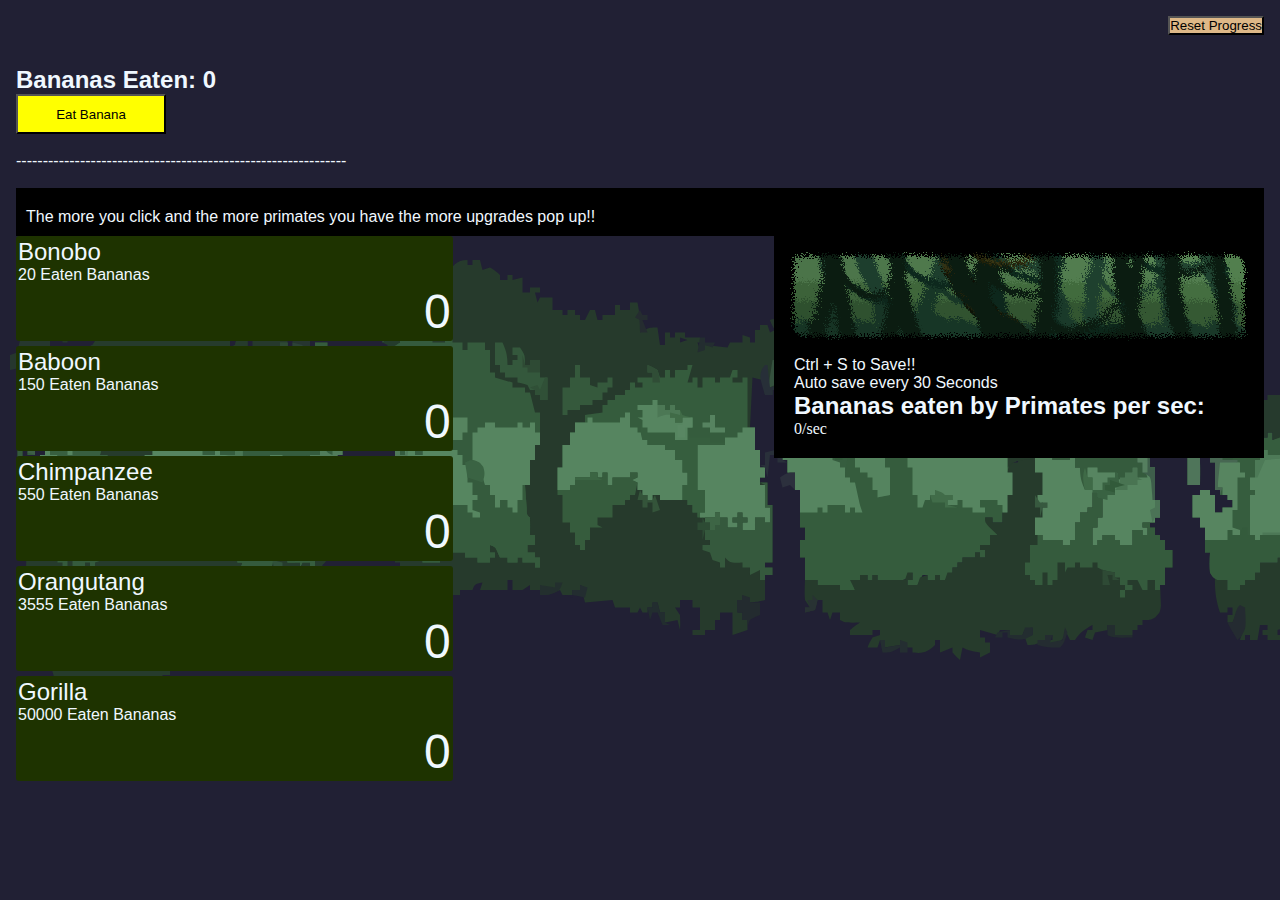
<file: index.html>
﻿<html>
<head>
    <title>
        Eat Banana v0.07
    </title>

    <meta charset="utf-8">
    <link rel="stylesheet" type="text/css" href="border animation.css">

    <style>
        * p {
            color: aliceblue;
            font-family: "Montserrat", sans-serif;
        }

        * h2 {
            color: aliceblue;
            font-family: "Montserrat", sans-serif;
        }

        * button {
            border-color: black;
            background-color: burlywood;
            font-family: "Montserrat", sans-serif;
        }

        .shopContainer {
            border-color: black;
            background-color: burlywood;
            width: 20%;
            font-family: "Montserrat", sans-serif;
        }

        .shopButton {
            background-color: #1e3300;
            border-radius: 3px;
            border-color: black;
            margin: 0px 0px 5px 0px;
            color: aliceblue;
            width: 35%;
            font-family: "Montserrat", sans-serif;
        }

            .shopButton #nameAndCost p {
                margin: 0px 0px 0px 0px;
            }

                .shopButton #nameAndCost p:first-of-type {
                    font-size: 24px;
                }

            .shopButton #nameAndCost span:last-of-type {
                float: right;
                font-size: 48px;
            }

        #upgradeContainer img {
            height: 64px;
            width: 64px;
        }
    </style>

</head>

<body>

    <svg style="display: none;">
        <defs>
            <filter id="noise">
                <feTurbulence baseFrequency="0.7,0.8"
                              seed="0"
                              type="fractalNoise"
                              result="static">
                    <animate attributeName="seed"
                             values="0;100"
                             dur="800ms"
                             repeatCount="indefinate"/>
                </feTurbulence>
                <feDisplacementMap in="SourceGraphic" in2="static" scale="20">
                    
                </feDisplacementMap>
            </filter>
        </defs>
    </svg>







    <button onclick="resetGame();" style="margin-bottom: 100px; float: right; cursor: pointer;" >Reset Progress</button>
    <h2 style="margin-top: 50px;">Bananas Eaten: <span id="score">0</span></h2>

    <button id="clicker" style="background-color: yellow; cursor: pointer; width: 150px; height: 40px;" >Eat Banana</button><br>

    <br>
    <p>--------------------------------------------------------------</p>
    <br>
    <p style="background-color: black; padding-bottom: 10px; padding-top: 20px; padding-left: 10px; text-align: left;">The more you click and the more primates you have the more upgrades pop up!!</p>

    <div style="float: right; background-color: black; padding: 20px;">


        <div id="card">
            <img 
              src="images/bg2.svg" 
              alt="Neon sign in woods" 
            />
          </div>


        <p>Ctrl + S to Save!!</p>
        <p>Auto save every 30 Seconds</p>
        <h2>Bananas eaten by Primates per sec:</h2>
        <span id="scorePerSecond" ; style="color: aliceblue">0</span><span style="color: aliceblue">/sec</span>
    </div>

    <div>
        <div id="shopContainer">
        </div>
        <div id="upgradeContainer">
        </div>
    </div>

    <script>

        var game = {
            score: 0,
            totalScore: 0,
            totalClicks: 0,
            clickValue: 1,
            version: 0.000,

            addToScore: function (amount) {
                this.score += amount;
                this.totalScore += amount;
                display.updateScore();
            },

            getScorePerSecond: function () {
                var scorePerSecond = 0;
                for (i = 0; i < monkey.name.length; i++) {
                    scorePerSecond += monkey.income[i] * monkey.count[i];
                }
                return scorePerSecond;
            }
        };

        var monkey = {
            name: [
                "Bonobo",
                "Baboon",
                "Chimpanzee",
                "Orangutang",
                "Gorilla"
            ],

            count: [0, 0, 0, 0, 0],
            income: [
                1,
                10,
                50,
                100,
                500
            ],
            cost: [
                20,
                150,
                550,
                3555,
                50000
            ],

            purchase: function (index) {
                if (game.score >= this.cost[index]) {
                    game.score -= this.cost[index];
                    this.count[index]++;
                    this.cost[index] = Math.ceil(this.cost[index] * 1.15)
                    display.updateScore();
                    display.updateShop();
                    display.updateUpgrades();
                }

            }
        };

        var upgrade = {
            name: [
                "Better Instinct - Bonobo",
                "Better Instinct - Baboon",
                "Better Instinct - Chimpanzee",
                "Better Instinct - Orangutang",
                "Better Instinct - Gorilla",
                "Warrior - Gorilla",
                "Mecha - Gorilla",
                "Ashen - Gorilla",
                "Yeti Modification - Bonobo",
                "Easier-to-swallow bananas",
                "Banana Devouring Anomaly"
            ],
            description: [
                "Bonobos eat bananas twice as fast",
                "Baboons eat bananas twice as fast",
                "Chimpanzees eat bananas twice as fast",
                "Orangutangs eat bananas twice as fast",
                "Gorillas eat bananas twice as fast",
                "Gorilla Evolution - 1st Stage = Gorilla x 3",
                "Gorilla Evolution - 2st Stage = Gorilla x 9",
                "Gorilla Evolution - 3st Stage = Gorilla x 18",
                "Bonobo Yeti Modification - 1st Stage = Bonobo x 2000",
                "More Bananas eaten on click",
                "The one true Banana Devourer - Click + 996 Eaten"
            ],
            image: [
                "Upgrade1.jpg",
                "Upgrade2.jpg",
                "Upgrade3.jpg",
                "Upgrade4.jpg",
                "Upgrade5.jpg",
                "Upgrade6.jpg",
                "Upgrade7.jpg",
                "Upgrade8.jpg",
                "UpgradeX.jpg",
                "Upgrade99.jpg",
                "Upgrade100.jpg"
            ],
            type: [
                "monkey",
                "monkey",
                "monkey",
                "monkey",
                "monkey",
                "monkey",
                "monkey",
                "monkey",
                "monkey",
                "click",
                "click"
            ],
            cost: [
                250,
                600,
                2500,
                10000,
                133330,
                200001,
                500002,
                2500003,
                5000004,
                750,
                100000000
                
            ],
            monkeyIndex: [
                0,
                1,
                2,
                3,
                4,
                4,
                4,
                4,
                0,
                -1,
                -1
            ],
            req: [
                1,
                1,
                1,
                1,
                1,
                5,
                10,
                15,
                66,
                1,
                9999
            ],
            bonus: [
                2,
                2,
                2,
                2,
                2,
                3,
                3,
                2,
                1000,
                3,
                333333
                
            ],
            purchased: [false, false, false, false, false, false, false, false, false, false, false],

            purchase: function (index) {
                if (!this.purchased[index] && game.score >= this.cost[index]) {
                    if (this.type[index] == "monkey" && monkey.count[this.monkeyIndex[index]] >= this.req[index]) {
                        game.score -= this.cost[index];
                        monkey.income[this.monkeyIndex[index]] *= this.bonus[index];
                        this.purchased[index] = true;

                        display.updateUpgrades();
                        display.updateScore();
                    } else if (this.type[index] == "click" && game.totalClicks >= this.req[index]) {
                        game.score -= this.cost[index];
                        game.clickValue *= this.bonus[index];
                        this.purchased[index] = true;

                        display.updateUpgrades();
                        display.updateScore();
                    }
                }
            }
        };


        var display = {
            updateScore: function () {
                document.getElementById("score").innerHTML = game.score;
                document.getElementById("scorePerSecond").innerHTML = game.getScorePerSecond();
                document.title = game.score + " Eaten - Eat Banana";
            },

            updateShop: function () {
                document.getElementById("shopContainer").innerHTML = "";
                for (i = 0; i < monkey.name.length; i++) {
                    document.getElementById("shopContainer").innerHTML += '<table class="shopButton unselectable" style="cursor: pointer;" onclick="monkey.purchase(' + i + ')"><tr><td id="nameAndCost"><p>' + monkey.name[i] + '</p><p›<span>' + monkey.cost[i] + '</span> Eaten Bananas</p><span>' + monkey.count[i] + '</span></td></tr></table>';
                }
            },

            updateUpgrades: function () {
                document.getElementById("upgradeContainer").innerHTML = "";
                for (i = 0; i < upgrade.name.length; i++) {
                    if (!upgrade.purchased[i]) {
                        if (upgrade.type[i] == "monkey" && monkey.count[upgrade.monkeyIndex[i]] >= upgrade.req[i]) {
                            document.getElementById("upgradeContainer").innerHTML += '<img src="images/'+upgrade.image[i]+'" style="margin:10px; cursor: pointer;" title="' + upgrade.name[i] + ' &#10; ' + upgrade.description[i] + ' &#10; ' + upgrade.cost[i] + ' Bananas Eaten" onclick="upgrade.purchase(' + i + ')">';
                        } else if (upgrade.type[i] == "click" && game.totalClicks >= upgrade.req[i]) {
                            document.getElementById("upgradeContainer").innerHTML += '<img src="images/'+upgrade.image[i]+'" style="margin:10px; cursor: pointer;" class="box" title="' + upgrade.name[i] + ' &#10; ' + upgrade.description[i] + ' &#10; ' + upgrade.cost[i] + ' Bananas Eaten" onclick="upgrade.purchase(' + i + ')">';
                        }
                    }
                }
            }
        };

        function saveGame() {
            var gameSave = {
                score: game.score,
                totalScore: game.totalScore,
                totalClicks: game.totalClicks,
                clickValue: game.clickValue,
                version: game.version,
                monkeyCount: monkey.count,
                monkeyIncome: monkey.income,
                monkeyCost: monkey.cost,
                upgradePurchased: upgrade.purchased
            };
            localStorage.setItem("gameSave", JSON.stringify(gameSave));
        };

        function loadGame() {
            var savedGame = JSON.parse(localStorage.getItem("gameSave"));
            if (localStorage.getItem("gameSave") !== null) {
                if (typeof savedGame.score !== "undefined") game.totalScore = savedGame.totalScore;
                if (typeof savedGame.totalScore !== "undefined") game.score = savedGame.score;
                if (typeof savedGame.totalClicks !== "undefined") game.totalClicks = savedGame.totalClicks;
                if (typeof savedGame.clickValue !== "undefined") game.clickValue = savedGame.clickValue;
                if (typeof savedGame.monkeyCount !== "undefined") {
                    for (i = 0; i < savedGame.monkeyCount.length; i++) {
                        monkey.count[i] = savedGame.monkeyCount[i];
                    }
                };
                if (typeof savedGame.monkeyIncome !== "undefined") {
                    for (i = 0; i < savedGame.monkeyIncome.length; i++) {
                        monkey.income[i] = savedGame.monkeyIncome[i];
                    }
                };
                if (typeof savedGame.monkeyCost !== "undefined") {
                    for (i = 0; i < savedGame.monkeyCost.length; i++) {
                        monkey.cost[i] = savedGame.monkeyCost[i];
                    }
                };
                if (typeof savedGame.upgradePurchased !== "undefined") {
                    for (i = 0; i < savedGame.upgradePurchased.length; i++) {
                        upgradePurchased[i] = savedGame.upgradePurchased[i];
                    }
                }
            }
        }

        function resetGame() {
            if (confirm("Are you sure you want to reset ALL DATA?")) {
                var gameSave = {};
                localStorage.setItem("gameSave", JSON.stringify(gameSave))
                location.reload();
            }
        };

        document.getElementById("clicker").addEventListener("click", function () {
            game.totalClicks++;
            game.addToScore(game.clickValue);
        }, false);

        window.onload = function () {
            //loadGame();
            display.updateScore();
            display.updateUpgrades();
            display.updateShop();
        };

        setInterval(function () {
            game.score += game.getScorePerSecond();
            game.totalScore += game.getScorePerSecond();
            display.updateScore();
        }, 1000);

        setInterval(function () {
            display.updateScore();
            display.updateUpgrades();
        }, 5000);

        setInterval(function () {
            saveGame();
        }, 30000);

        document.addEventListener("keydown", function (event) {
            if (event.ctrlKey && event.which == 83) {
                event.preventDefault();
                saveGame();
            }
        }, false);

    </script>
</body>
</html>
</file>
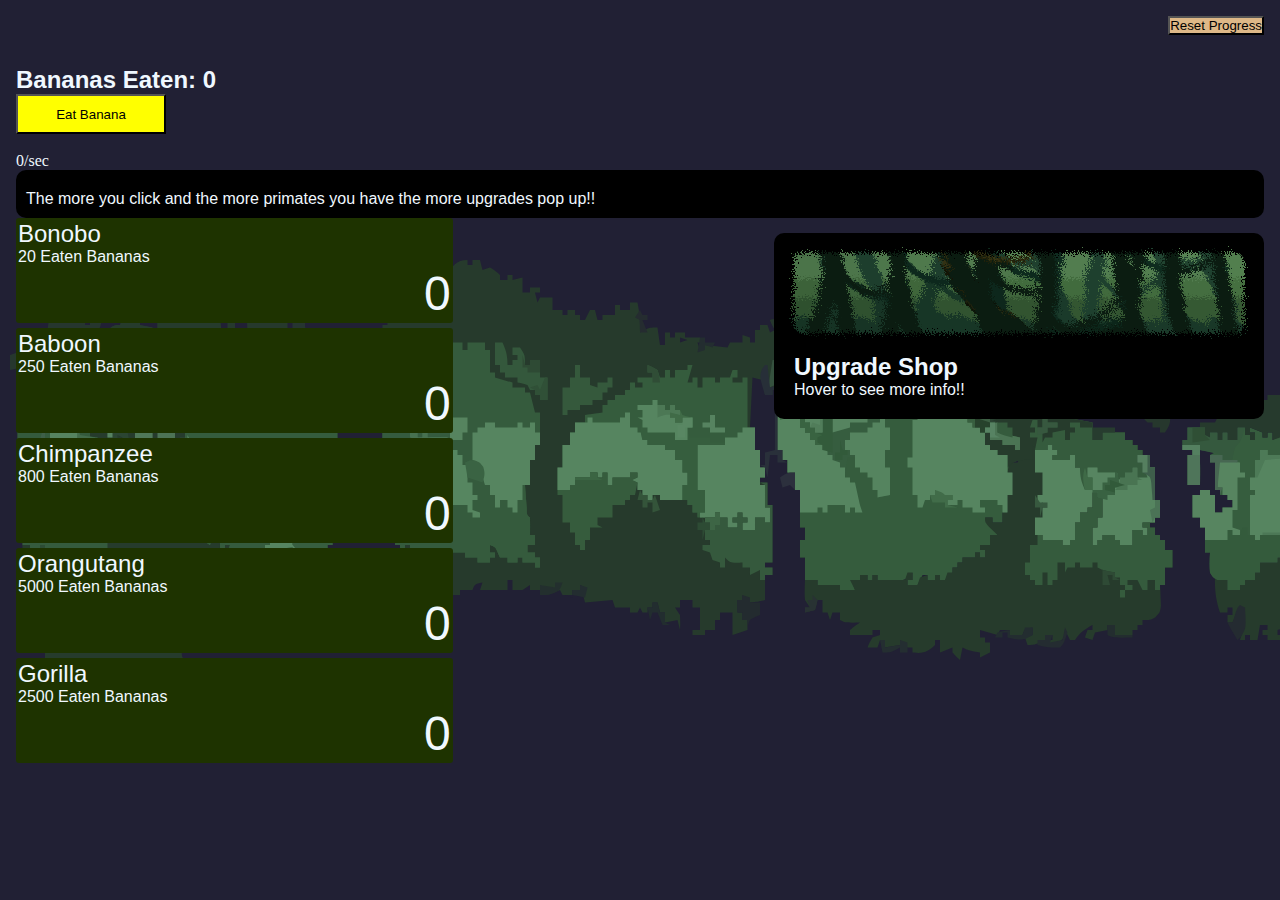
<file: Game try 2/index.html>
﻿<!DOCTYPE html> 
<html>
<head>
    <title>
        Eat Banana v0.07
    </title>

    <meta charset="utf-8">
    <link rel="stylesheet" type="text/css" href="css.css">

    <style>
        * p {
            color: aliceblue;
            font-family: "Montserrat", sans-serif;
        }

        * h2 {
            color: aliceblue;
            font-family: "Montserrat", sans-serif;
        }

        * button {
            border-color: black;
            background-color: burlywood;
            font-family: "Montserrat", sans-serif;
        }

        .shopContainer {
            border-color: black;
            background-color: burlywood;
            width: 20%;
            font-family: "Montserrat", sans-serif;
        }

        .shopButton {
            background-color: #1e3300;
            border-radius: 3px;
            border-color: black;
            margin: 0px 0px 5px 0px;
            color: aliceblue;
            width: 35%;
            font-family: "Montserrat", sans-serif;
        }

            .shopButton #nameAndCost p {
                margin: 0px 0px 0px 0px;
            }

                .shopButton #nameAndCost p:first-of-type {
                    font-size: 24px;
                }

            .shopButton #nameAndCost span:last-of-type {
                float: right;
                font-size: 48px;
            }

        #upgradeContainer img {
            height: 64px;
            width: 100px;
        }
    </style>

</head>

<body>

    <svg style="display: none;">
        <defs>
            <filter id="noise">
                <feTurbulence baseFrequency="0.7,0.9"
                              seed="0"
                              type="fractalNoise"
                              result="static">
                    <animate attributeName="seed"
                             values="0;100"
                             dur="800ms"
                             repeatCount="indefinate"/>
                </feTurbulence>
                <feDisplacementMap in="SourceGraphic" in2="static" scale="20">
                    
                </feDisplacementMap>
            </filter>
        </defs>
    </svg>







    <button onclick="resetGame();" style="margin-bottom: 100px; float: right; cursor: pointer;" >Reset Progress</button>
    <h2 style="margin-top: 50px;">Bananas Eaten: <span id="score">0</span></h2>

    <button id="clicker" style="background-color: yellow; cursor: pointer; width: 150px; height: 40px;" class="unselectable"; >Eat Banana</button><br>

    <br>
    <span id="scorePerSecond"; style="color: aliceblue">0</span><span style="color: aliceblue">/sec</span>
    <br>
    <p style="background-color: black; padding-bottom: 10px; padding-top: 20px; padding-left: 10px; text-align: left; border-radius: 10px;" class="unselectable">The more you click and the more primates you have the more upgrades pop up!!</p>

    <div style="float: right; background-color: black; padding: 20px; border-radius: 10px; margin-top: 15px;">


        <div id="card">
            <img 
              src="images/bg2.svg" 
              alt="Neon sign in woods" 
            />
          </div>


        <h2 class="unselectable">Upgrade Shop</h2>
        <p class="unselectable">Hover to see more info!!</p>

        


        <div id="upgradeContainer">
        </div>
    </div>

    <div>
        <div id="shopContainer" class="unselectable">
        </div>

    </div>

    <script>

        var game = {
            score: 0,
            totalScore: 0,
            totalClicks: 0,
            clickValue: 1,
            version: 0.000,

            addToScore: function (amount) {
                this.score += amount;
                this.totalScore += amount;
                display.updateScore();
            },

            getScorePerSecond: function () {
                var scorePerSecond = 0;
                for (i = 0; i < monkey.name.length; i++) {
                    scorePerSecond += monkey.income[i] * monkey.count[i];
                }
                return scorePerSecond;
            }
        };

        var monkey = {
            name: [
                "Bonobo",
                "Baboon",
                "Chimpanzee",
                "Orangutang",
                "Gorilla"
            ],

            count: [0, 0, 0, 0, 0],
            income: [
                1,
                5,
                15,
                50,
                10
            ],
            cost: [
                20,
                250,
                800,
                5000,
                2500
            ],

            purchase: function (index) {
                if (game.score >= this.cost[index]) {
                    game.score -= this.cost[index];
                    this.count[index]++;
                    this.cost[index] = Math.ceil(this.cost[index] * 1.05)
                    display.updateScore();
                    display.updateShop();
                    display.updateUpgrades();
                }

            }
        };

        var upgrade = {
            name: [
                "Better Instinct - Bonobo",
                "Better Instinct - Baboon",
                "Better Instinct - Chimpanzee",
                "Better Instinct - Orangutang",
                "Nagging - Orangutang",
                "Better Instinct - Gorilla",
                "Warrior - Gorilla",
                "Mecha - Gorilla",
                "Ashen - Gorilla",
                "Godsent - Gorilla",
                "Enhancers - Gorilla",
                "Fractal - Gorilla",
                "Yeti Modification - Bonobo",
                "Easier-to-swallow bananas",
                "Banana Devouring Anomaly"
            ],
            description: [
                "Bonobos eat bananas twice as fast",
                "Baboons eat bananas twice as fast",
                "Chimpanzees eat bananas twice as fast",
                "Orangutangs eat bananas twice as fast",
                "Orangutang cool phase 1",
                "Gorillas eat bananas twice as fast",
                "Gorilla Evolution - 1st Stage = Gorilla x 3",
                "Gorilla Evolution - 2st Stage = Gorilla x 9",
                "Gorilla Evolution - 3st Stage = Gorilla x 18",
                "Gorilla Evolution - 4st Stage = Gorilla x 100",
                "Gorilla Evolution - Pre 5st Stage = Gorilla x 150",
                "Gorilla Evolution - 5st Stage = Gorilla x 750",
                "Bonobo Yeti Modification - 1st Stage = Bonobo x 2000",
                "More Bananas eaten on click",
                "The one true Banana Devourer - Click + 9996 Eaten"
            ],
            image: [
                "Upgrade1.jpg",
                "Upgrade2.jpg",
                "Upgrade3.jpg",
                "Upgrade4.jpg",
                "Upgrade666.jpg",
                "Upgrade5.jpg",
                "Upgrade6.jpg",
                "Upgrade7.jpg",
                "Upgrade8.jpg",
                "Upgrade9.jpg",
                "Upgrade10.jpg",
                "Upgrade11.jpg",
                "UpgradeX.jpg",
                "Upgrade99.jpg",
                "Upgrade100.jpg"
            ],
            type: [
                "monkey",
                "monkey",
                "monkey",
                "monkey",
                "monkey",
                "monkey",
                "monkey",
                "monkey",
                "monkey",
                "monkey",
                "monkey",
                "monkey",
                "monkey",
                "click",
                "click"
            ],
            cost: [
                250,
                750,
                2000,
                15000,
                35000,
                90000,
                200001,
                500002,
                2500003,
                15000005,
                60000006,
                500000007,
                5000004,
                1500,
                50000000
                
            ],
            monkeyIndex: [
                0,
                1,
                2,
                3,
                3,
                4,
                4,
                4,
                4,
                4,
                4,
                4,
                0,
                -1,
                -1
            ],
            req: [
                1,
                1,
                1,
                1,
                10,
                1,
                5,
                10,
                15,
                25,
                35,
                50,
                101,
                1,
                999
            ],
            bonus: [
                2,
                2,
                2,
                2,
                2,
                2,
                1.5,
                2,
                2.5,
                5,
                1.5,
                5.5,
                50000,
                5,
                33333
                
            ],
            purchased: [false, false, false, false, false, false, false, false, false, false, false, false, false, false],

            purchase: function (index) {
                if (!this.purchased[index] && game.score >= this.cost[index]) {
                    if (this.type[index] == "monkey" && monkey.count[this.monkeyIndex[index]] >= this.req[index]) {
                        game.score -= this.cost[index];
                        monkey.income[this.monkeyIndex[index]] *= this.bonus[index];
                        this.purchased[index] = true;

                        display.updateUpgrades();
                        display.updateScore();
                    } else if (this.type[index] == "click" && game.totalClicks >= this.req[index]) {
                        game.score -= this.cost[index];
                        game.clickValue *= this.bonus[index];
                        this.purchased[index] = true;

                        display.updateUpgrades();
                        display.updateScore();
                    }
                }
            }
        };


        var display = {
            updateScore: function () {
                document.getElementById("score").innerHTML = game.score;
                document.getElementById("scorePerSecond").innerHTML = game.getScorePerSecond();
                document.title = game.score + " Eaten - Eat Banana";
            },

            updateShop: function () {
                document.getElementById("shopContainer").innerHTML = "";
                for (i = 0; i < monkey.name.length; i++) {
                    document.getElementById("shopContainer").innerHTML += '<table class="shopButton unselectable" style="cursor: pointer;" onclick="monkey.purchase(' + i + ')"><tr><td id="nameAndCost"><p>' + monkey.name[i] + '</p><p›<span>' + monkey.cost[i] + '</span> Eaten Bananas</p><span>' + monkey.count[i] + '</span></td></tr></table>';
                }
            },

            updateUpgrades: function () {
                document.getElementById("upgradeContainer").innerHTML = "";
                for (i = 0; i < upgrade.name.length; i++) {
                    if (!upgrade.purchased[i]) {
                        if (upgrade.type[i] == "monkey" && monkey.count[upgrade.monkeyIndex[i]] >= upgrade.req[i]) {
                            document.getElementById("upgradeContainer").innerHTML += '<img src="images/'+upgrade.image[i]+'"style="margin:30px 0px 0px 5px; cursor: pointer;" class="box" title="' + upgrade.name[i] + ' &#10; ' + upgrade.description[i] + ' &#10; ' + upgrade.cost[i] + ' Bananas Eaten" onclick="upgrade.purchase(' + i + ')">';
                        } else if (upgrade.type[i] == "click" && game.totalClicks >= upgrade.req[i]) {
                            document.getElementById("upgradeContainer").innerHTML += '<img src="images/'+upgrade.image[i]+'"style="margin:30px 0px 0px 5px; cursor: pointer;" class="box" title="' + upgrade.name[i] + ' &#10; ' + upgrade.description[i] + ' &#10; ' + upgrade.cost[i] + ' Bananas Eaten" onclick="upgrade.purchase(' + i + ')">';
                        }
                    }
                }
            }
        };

        function saveGame() {
            var gameSave = {
                score: game.score,
                totalScore: game.totalScore,
                totalClicks: game.totalClicks,
                clickValue: game.clickValue,
                version: game.version,
                monkeyCount: monkey.count,
                monkeyIncome: monkey.income,
                monkeyCost: monkey.cost,
                upgradePurchased: upgrade.purchased
            };
            localStorage.setItem("gameSave", JSON.stringify(gameSave));
        };

        function loadGame() {
            var savedGame = JSON.parse(localStorage.getItem("gameSave"));
            if (localStorage.getItem("gameSave") !== null) {
                if (typeof savedGame.score !== "undefined") game.totalScore = savedGame.totalScore;
                if (typeof savedGame.totalScore !== "undefined") game.score = savedGame.score;
                if (typeof savedGame.totalClicks !== "undefined") game.totalClicks = savedGame.totalClicks;
                if (typeof savedGame.clickValue !== "undefined") game.clickValue = savedGame.clickValue;
                if (typeof savedGame.monkeyCount !== "undefined") {
                    for (i = 0; i < savedGame.monkeyCount.length; i++) {
                        monkey.count[i] = savedGame.monkeyCount[i];
                    }
                };
                if (typeof savedGame.monkeyIncome !== "undefined") {
                    for (i = 0; i < savedGame.monkeyIncome.length; i++) {
                        monkey.income[i] = savedGame.monkeyIncome[i];
                    }
                };
                if (typeof savedGame.monkeyCost !== "undefined") {
                    for (i = 0; i < savedGame.monkeyCost.length; i++) {
                        monkey.cost[i] = savedGame.monkeyCost[i];
                    }
                };
                if (typeof savedGame.upgradePurchased !== "undefined") {
                    for (i = 0; i < savedGame.upgradePurchased.length; i++) {
                        upgrade.purchase[i] = savedGame.upgradePurchased[i];
                    }
                }
            }
        }

        function resetGame() {
            if (confirm("Are you sure you want to reset ALL DATA?")) {
                var gameSave = {};
                localStorage.setItem("gameSave", JSON.stringify(gameSave))
                location.reload();
            }
        };

        document.getElementById("clicker").addEventListener("click", function () {
            game.totalClicks++;
            game.addToScore(game.clickValue);
        }, false);

        window.onload = function () {
            loadGame();
            display.updateScore();
            display.updateUpgrades();
            display.updateShop();
        };

        setInterval(function () {
            game.score += game.getScorePerSecond();
            game.totalScore += game.getScorePerSecond();
            display.updateScore();
        }, 1000);

        setInterval(function () {
            display.updateScore();
            display.updateUpgrades();
        }, 5000);

        setInterval(function () {
            saveGame();
        }, 30000);

        document.addEventListener("keydown", function (event) {
            if (event.ctrlKey && event.which == 83) {
                event.preventDefault();
                saveGame();
            }
        }, false);

    </script>
</body>
</html>
</file>
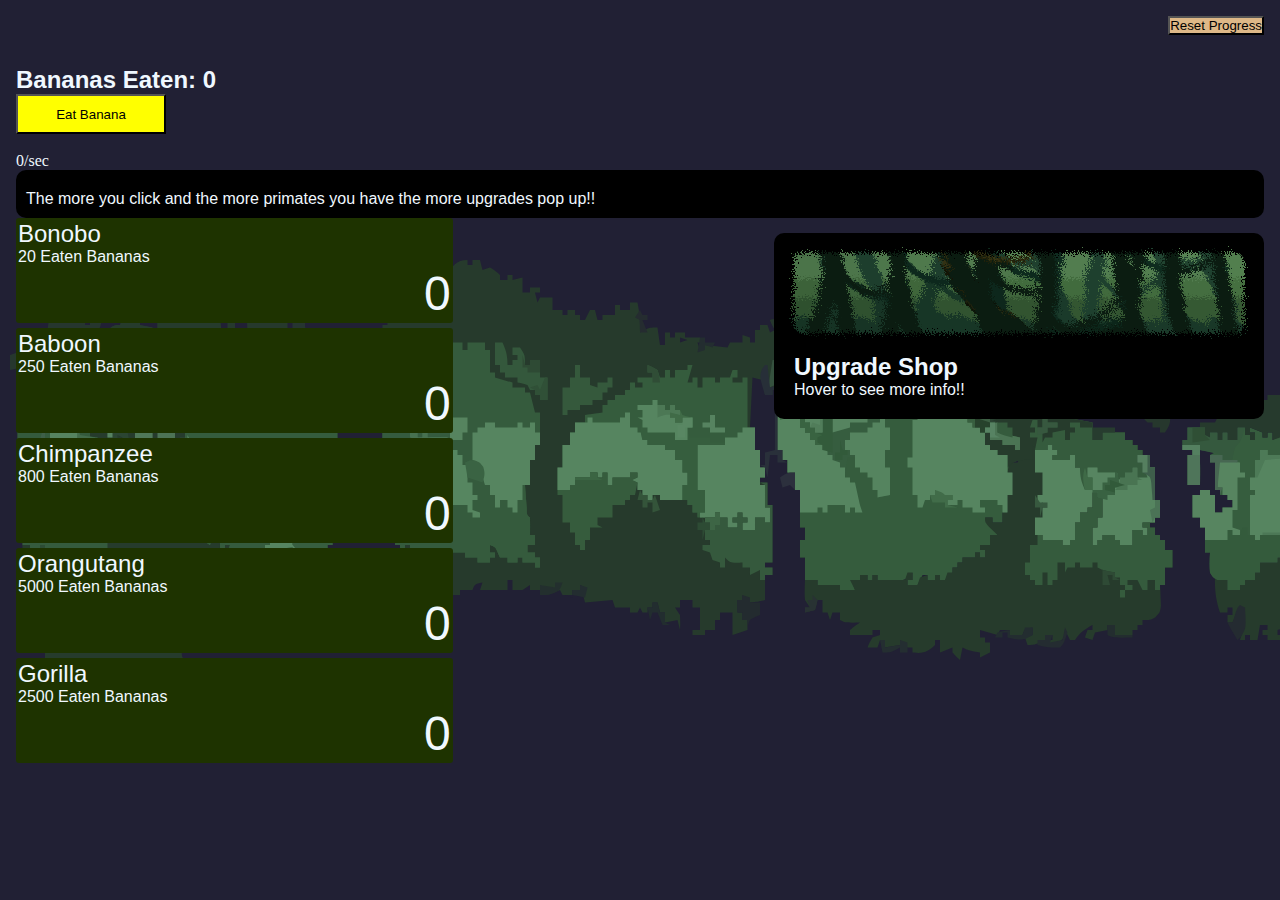
<file: GaME/index.html>
﻿<!DOCTYPE html> 
<html>
<head>
    <title>
        Eat Banana v0.07
    </title>

    <meta charset="utf-8">
    <link rel="stylesheet" type="text/css" href="css.css">

    <style>
        * p {
            color: aliceblue;
            font-family: "Montserrat", sans-serif;
        }

        * h2 {
            color: aliceblue;
            font-family: "Montserrat", sans-serif;
        }

        * button {
            border-color: black;
            background-color: burlywood;
            font-family: "Montserrat", sans-serif;
        }

        .shopContainer {
            border-color: black;
            background-color: burlywood;
            width: 20%;
            font-family: "Montserrat", sans-serif;
        }

        .shopButton {
            background-color: #1e3300;
            border-radius: 3px;
            border-color: black;
            margin: 0px 0px 5px 0px;
            color: aliceblue;
            width: 35%;
            font-family: "Montserrat", sans-serif;
        }

            .shopButton #nameAndCost p {
                margin: 0px 0px 0px 0px;
            }

                .shopButton #nameAndCost p:first-of-type {
                    font-size: 24px;
                }

            .shopButton #nameAndCost span:last-of-type {
                float: right;
                font-size: 48px;
            }

        #upgradeContainer img {
            height: 64px;
            width: 100px;
        }
    </style>

</head>

<body>

    <svg style="display: none;">
        <defs>
            <filter id="noise">
                <feTurbulence baseFrequency="0.7,0.9"
                              seed="0"
                              type="fractalNoise"
                              result="static">
                    <animate attributeName="seed"
                             values="0;100"
                             dur="800ms"
                             repeatCount="indefinate"/>
                </feTurbulence>
                <feDisplacementMap in="SourceGraphic" in2="static" scale="20">
                    
                </feDisplacementMap>
            </filter>
        </defs>
    </svg>







    <button onclick="resetGame();" style="margin-bottom: 100px; float: right; cursor: pointer;" >Reset Progress</button>
    <h2 style="margin-top: 50px;">Bananas Eaten: <span id="score">0</span></h2>

    <button id="clicker" style="background-color: yellow; cursor: pointer; width: 150px; height: 40px;" class="unselectable"; >Eat Banana</button><br>

    <br>
    <span id="scorePerSecond"; style="color: aliceblue">0</span><span style="color: aliceblue">/sec</span>
    <br>
    <p style="background-color: black; padding-bottom: 10px; padding-top: 20px; padding-left: 10px; text-align: left; border-radius: 10px;" class="unselectable">The more you click and the more primates you have the more upgrades pop up!!</p>

    <div style="float: right; background-color: black; padding: 20px; border-radius: 10px; margin-top: 15px;">


        <div id="card">
            <img 
              src="images/bg2.svg" 
              alt="Neon sign in woods" 
            />
          </div>


        <h2 class="unselectable">Upgrade Shop</h2>
        <p class="unselectable">Hover to see more info!!</p>

        


        <div id="upgradeContainer">
        </div>
    </div>

    <div>
        <div id="shopContainer" class="unselectable">
        </div>

    </div>

    <script>

        var game = {
            score: 0,
            totalScore: 0,
            totalClicks: 0,
            clickValue: 1,
            version: 0.000,

            addToScore: function (amount) {
                this.score += amount;
                this.totalScore += amount;
                display.updateScore();
            },

            getScorePerSecond: function () {
                var scorePerSecond = 0;
                for (i = 0; i < monkey.name.length; i++) {
                    scorePerSecond += monkey.income[i] * monkey.count[i];
                }
                return scorePerSecond;
            }
        };

        var monkey = {
            name: [
                "Bonobo",
                "Baboon",
                "Chimpanzee",
                "Orangutang",
                "Gorilla"
            ],

            count: [0, 0, 0, 0, 0],
            income: [
                1,
                5,
                15,
                50,
                35
            ],
            cost: [
                20,
                250,
                800,
                5000,
                2500
            ],

            purchase: function (index) {
                if (game.score >= this.cost[index]) {
                    game.score -= this.cost[index];
                    this.count[index]++;
                    this.cost[index] = Math.ceil(this.cost[index] * 1.05)
                    display.updateScore();
                    display.updateShop();
                    display.updateUpgrades();
                }

            }
        };

        var upgrade = {
            name: [
                "Better Instinct - Bonobo",
                "Better Instinct - Baboon",
                "Better Instinct - Chimpanzee",
                "Better Instinct - Orangutang",
                "Nagging - Orangutang",
                "Better Instinct - Gorilla",
                "Warrior - Gorilla",
                "Mecha - Gorilla",
                "Ashen - Gorilla",
                "Godsent - Gorilla",
                "Enhancers - Gorilla",
                "Fractal - Gorilla",
                "Yeti Modification - Bonobo",
                "Easier-to-swallow bananas",
                "Banana Devouring Anomaly"
            ],
            description: [
                "Bonobos eat bananas twice as fast",
                "Baboons eat bananas twice as fast",
                "Chimpanzees eat bananas twice as fast",
                "Orangutangs eat bananas twice as fast",
                "Orangutang cool phase 1",
                "Gorillas eat bananas twice as fast",
                "Gorilla Evolution - 1st Stage = Gorilla x 3",
                "Gorilla Evolution - 2st Stage = Gorilla x 9",
                "Gorilla Evolution - 3st Stage = Gorilla x 18",
                "Gorilla Evolution - 4st Stage = Gorilla x 100",
                "Gorilla Evolution - Pre 5st Stage = Gorilla x 150",
                "Gorilla Evolution - 5st Stage = Gorilla x 750",
                "Bonobo Yeti Modification - 1st Stage = Bonobo x 2000",
                "More Bananas eaten on click",
                "The one true Banana Devourer - Click + 9996 Eaten"
            ],
            image: [
                "Upgrade1.jpg",
                "Upgrade2.jpg",
                "Upgrade3.jpg",
                "Upgrade4.jpg",
                "Upgrade666.jpg",
                "Upgrade5.jpg",
                "Upgrade6.jpg",
                "Upgrade7.jpg",
                "Upgrade8.jpg",
                "Upgrade9.jpg",
                "Upgrade10.jpg",
                "Upgrade11.jpg",
                "UpgradeX.jpg",
                "Upgrade99.jpg",
                "Upgrade100.jpg"
            ],
            type: [
                "monkey",
                "monkey",
                "monkey",
                "monkey",
                "monkey",
                "monkey",
                "monkey",
                "monkey",
                "monkey",
                "monkey",
                "monkey",
                "monkey",
                "monkey",
                "click",
                "click"
            ],
            cost: [
                250,
                750,
                2000,
                15000,
                35000,
                90000,
                200001,
                500002,
                2500003,
                15000005,
                60000006,
                500000007,
                5000004,
                1500,
                50000000
                
            ],
            monkeyIndex: [
                0,
                1,
                2,
                3,
                3,
                4,
                4,
                4,
                4,
                4,
                4,
                4,
                0,
                -1,
                -1
            ],
            req: [
                1,
                1,
                1,
                1,
                10,
                1,
                5,
                10,
                15,
                25,
                35,
                50,
                101,
                1,
                999
            ],
            bonus: [
                2,
                2,
                2,
                2,
                2,
                2,
                2,
                2,
                2.5,
                5,
                2,
                5.5,
                500,
                5,
                33333 //15
                
            ],
            purchased: [false, false, false, false, false, false, false, false, false, false, false, false, false, false, false],

            purchase: function (index) {
                if (!this.purchased[index] && game.score >= this.cost[index]) {
                    if (this.type[index] == "monkey" && monkey.count[this.monkeyIndex[index]] >= this.req[index]) {
                        game.score -= this.cost[index];
                        monkey.income[this.monkeyIndex[index]] *= this.bonus[index];
                        this.purchased[index] = true;

                        display.updateUpgrades();
                        display.updateScore();
                    } else if (this.type[index] == "click" && game.totalClicks >= this.req[index]) {
                        game.score -= this.cost[index];
                        game.clickValue *= this.bonus[index];
                        this.purchased[index] = true;

                        display.updateUpgrades();
                        display.updateScore();
                    }
                }
            }
        };


        var display = {
            updateScore: function () {
                document.getElementById("score").innerHTML = game.score;
                document.getElementById("scorePerSecond").innerHTML = game.getScorePerSecond();
                document.title = game.score + " Eaten - Eat Banana";
            },

            updateShop: function () {
                document.getElementById("shopContainer").innerHTML = "";
                for (i = 0; i < monkey.name.length; i++) {
                    document.getElementById("shopContainer").innerHTML += '<table class="shopButton unselectable" style="cursor: pointer;" onclick="monkey.purchase(' + i + ')"><tr><td id="nameAndCost"><p>' + monkey.name[i] + '</p><p›<span>' + monkey.cost[i] + '</span> Eaten Bananas</p><span>' + monkey.count[i] + '</span></td></tr></table>';
                }
            },

            updateUpgrades: function () {
                document.getElementById("upgradeContainer").innerHTML = "";
                for (i = 0; i < upgrade.name.length; i++) {
                    if (!upgrade.purchased[i]) {
                        if (upgrade.type[i] == "monkey" && monkey.count[upgrade.monkeyIndex[i]] >= upgrade.req[i]) {
                            document.getElementById("upgradeContainer").innerHTML += '<img src="images/'+upgrade.image[i]+'"style="margin:30px 0px 0px 5px; cursor: pointer;" class="box" title="' + upgrade.name[i] + ' &#10; ' + upgrade.description[i] + ' &#10; ' + upgrade.cost[i] + ' Bananas Eaten" onclick="upgrade.purchase(' + i + ')">';
                        } else if (upgrade.type[i] == "click" && game.totalClicks >= upgrade.req[i]) {
                            document.getElementById("upgradeContainer").innerHTML += '<img src="images/'+upgrade.image[i]+'"style="margin:30px 0px 0px 5px; cursor: pointer;" class="box" title="' + upgrade.name[i] + ' &#10; ' + upgrade.description[i] + ' &#10; ' + upgrade.cost[i] + ' Bananas Eaten" onclick="upgrade.purchase(' + i + ')">';
                        }
                    }
                }
            }
        };

        function saveGame() {
            var gameSave = {
                score: game.score,
                totalScore: game.totalScore,
                totalClicks: game.totalClicks,
                clickValue: game.clickValue,
                version: game.version,
                monkeyCount: monkey.count,
                monkeyIncome: monkey.income,
                monkeyCost: monkey.cost,
                upgradePurchased: upgrade.purchased
            };
            localStorage.setItem("gameSave", JSON.stringify(gameSave));
        };

        function loadGame() {
            var savedGame = JSON.parse(localStorage.getItem("gameSave"));
            if (localStorage.getItem("gameSave") !== null) {
                if (typeof savedGame.score !== "undefined") game.totalScore = savedGame.totalScore;
                if (typeof savedGame.totalScore !== "undefined") game.score = savedGame.score;
                if (typeof savedGame.totalClicks !== "undefined") game.totalClicks = savedGame.totalClicks;
                if (typeof savedGame.clickValue !== "undefined") game.clickValue = savedGame.clickValue;
                if (typeof savedGame.monkeyCount !== "undefined") {
                    for (i = 0; i < savedGame.monkeyCount.length; i++) {
                        monkey.count[i] = savedGame.monkeyCount[i];
                    }
                };
                if (typeof savedGame.monkeyIncome !== "undefined") {
                    for (i = 0; i < savedGame.monkeyIncome.length; i++) {
                        monkey.income[i] = savedGame.monkeyIncome[i];
                    }
                };
                if (typeof savedGame.monkeyCost !== "undefined") {
                    for (i = 0; i < savedGame.monkeyCost.length; i++) {
                        monkey.cost[i] = savedGame.monkeyCost[i];
                    }
                };
                if (typeof savedGame.upgradePurchased !== "undefined") {
                    for (i = 0; i < savedGame.upgradePurchased.length; i++) {
                        upgrade.purchased[i] = savedGame.upgradePurchased[i];
                    }
                }
            }
        }

        function resetGame() {
            if (confirm("Are you sure you want to reset ALL DATA?")) {
                var gameSave = {};
                localStorage.setItem("gameSave", JSON.stringify(gameSave))
                location.reload();
            }
        };

        document.getElementById("clicker").addEventListener("click", function () {
            game.totalClicks++;
            game.addToScore(game.clickValue);
        }, false);

        window.onload = function () {
            display.updateScore();
            display.updateUpgrades();
            display.updateShop();
            loadGame();
        };

        setInterval(function () {
            game.score += game.getScorePerSecond();
            game.totalScore += game.getScorePerSecond();
            display.updateScore();
        }, 1000);

        setInterval(function () {
            display.updateScore();
            display.updateUpgrades();
        }, 5000);

        setInterval(function () {
            saveGame();
        }, 30000);

        document.addEventListener("keydown", function (event) {
            if (event.ctrlKey && event.which == 83) {
                event.preventDefault();
                saveGame();
            }
        }, false);

    </script>
</body>
</html>
</file>
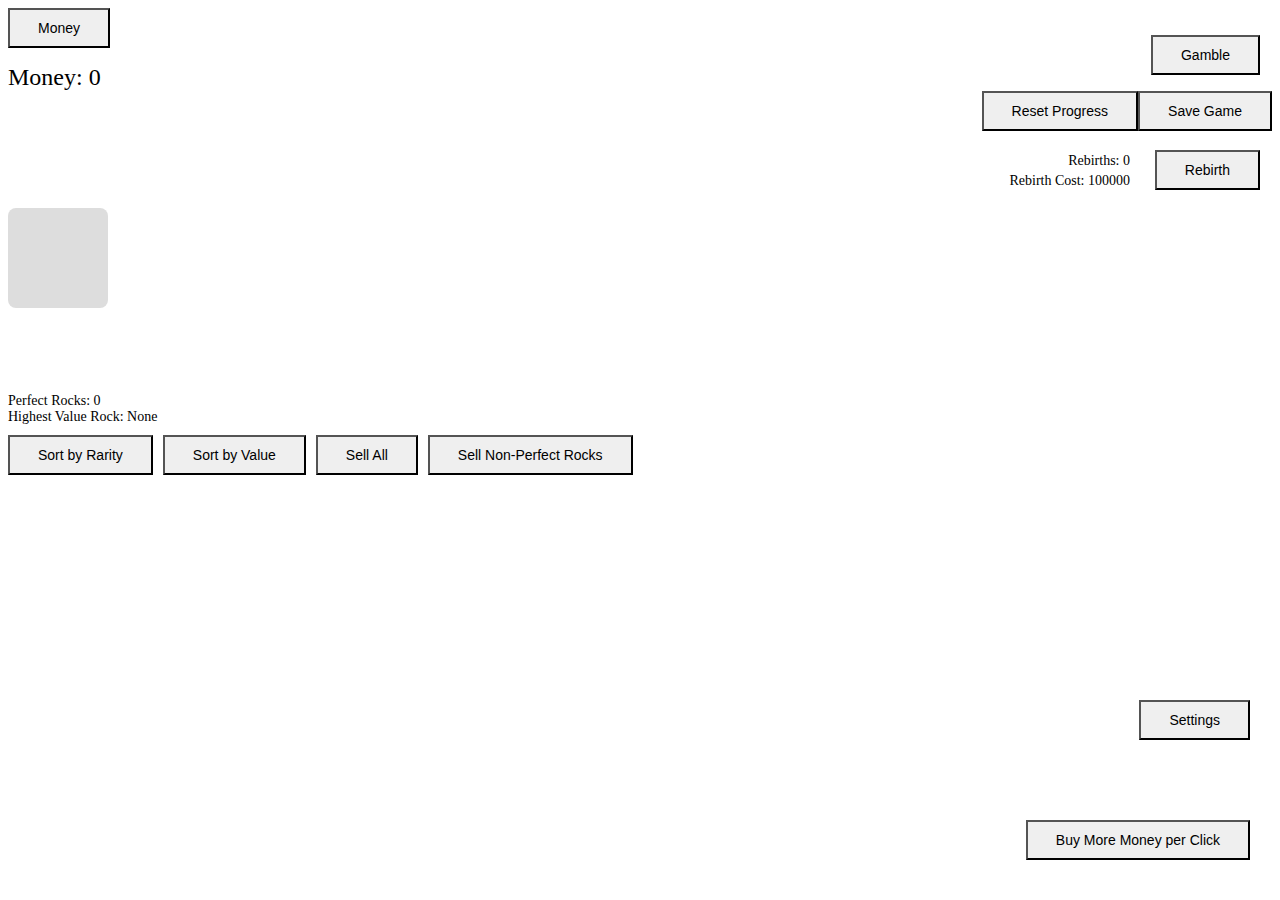
<file: Rock Game/RockGame.html>
<!DOCTYPE html>
<html lang="en">
<head>
    <meta charset="UTF-8">
    <meta name="viewport" content="width=device-width, initial-scale=1.0">
    <title>Rock Case Clicker</title>
    <link rel="stylesheet" href="rocks.css">
</head>
<body>
    <button id="clicker" onclick="game.addToScore(game.clickValue)">Money</button><br>
    <br>
    <div style="font-size: 24px;">Money: <span id="score" style="font-size: 24px;">0</span></div>

    <button onclick="openGambleUI()" style="float: right; position: absolute; right: 20px; top: 35px;">Gamble</button>

    <button id="settings-button" onclick="toggleSettingsMenu()" style="float: right; position: absolute; bottom: 160px; right: 30px;">Settings</button>

    <button onclick="saveGameButtonClick()" style="float: right;">Save Game</button>
    <button onclick="resetGameProgress()" style="float: right;">Reset Progress</button><br><br>
    <button onclick="rebirth()" style="float: right; position: absolute; right: 20px; top: 150px;">Rebirth</button>
    <div id="rebirths-info" style="float: right; margin-top: 30px; position: absolute; right: 150px;">
        Rebirths: <span id="rebirths-count">0</span>
    </div>
    <div id="rebirth-cost-info" style="float: right; margin-top: 50px; position: absolute; right: 150px;">
        Rebirth Cost: <span id="rebirths-cost">100000</span>
    </div>
    <div id="result"></div>

    <div id="buy-more-per-click" style="float: right; position: absolute; bottom: 40px; right: 30px; font-size: 20px;">
        <button onclick="buyMoreMoneyPerClickUpgrade(1)">Buy More Money per Click</button>
        <div id="used-rocks-info"></div>
    </div>

    <div id="rock-container">
        <div id="rock" class="rock"></div>
    </div>

    <div id="perfect-rocks-count">Perfect Rocks: 0</div>
    <div id="highest-value-rock">Highest Value Rock: None</div>

    <div id="inventory-buttons">
        <button onclick="sortInventory('rarity')">Sort by Rarity</button>
        <button onclick="sortInventory('value')">Sort by Value</button>
        <button onclick="openSellAllContextMenu(event);">Sell All</button>
        <button onclick="sellNonPerfectRocks();">Sell Non-Perfect Rocks</button>
    </div>
<!--
    <div id="gamble-ui" style="display: none; position: fixed; top: 50%; left: 50%; transform: translate(-50%, -50%); background: #fff; padding: 20px; border: 1px solid #ccc;">
        <h2>Gamble</h2>
        <label for="gamble-amount">Enter amount to gamble:</label>
        <input type="number" id="gamble-amount" min="10" step="10" required>
        <p>Choose: </p>
        <button onclick="selectSide('Heads')">Heads</button>
        <button onclick="selectSide('Tails')">Tails</button>
        <button onclick="startCoinFlip()">Start Flip</button>
        <p id="gamble-result"></p>
        <button onclick="closeGambleUI()">Close</button>
    </div>
-->
    <div id="gamble-ui" style="display: none; position: fixed; top: 50%; left: 50%; transform: translate(-50%, -50%); background: #fff; padding: 20px; border: 1px solid #ccc;">
        <h2>Coin Flip</h2>
        <div class="coin" id="coin"></div>
        <input type="number" id="gamble-amount" min="10" step="10" required>
        <label for="coinSide">Choose a side:</label>
        <button onclick="selectSide('Heads')">Heads</button>
        <button onclick="selectSide('Tails')">Tails</button>
        <button onclick="startCoinFlip()">Flip Coin</button>
        <p id="gamble-result"></p>
        <button onclick="closeGambleUI()">Close</button>
    </div>

    <div id="inventory"></div>

    <div id="settings-menu">
        <div>Background Color:</div>
        <label><input type="radio" name="bgColor" value="red" onclick="changeBackgroundColor('red')"> Red</label>
        <label><input type="radio" name="bgColor" value="green" onclick="changeBackgroundColor('green')"> Green</label>
        <label><input type="radio" name="bgColor" value="blue" onclick="changeBackgroundColor('blue')"> Blue</label>
        <label><input type="radio" name="bgColor" value="white" onclick="changeBackgroundColor('white')"> White</label>
        <label><input type="radio" name="bgColor" value="purple" onclick="changeBackgroundColor('purple')"> Purple</label>
        <label><input type="radio" name="bgColor" value="darkgray" onclick="changeBackgroundColor('darkgray')"> Dark Gray</label>
        <label><input type="radio" name="bgColor" value="gold" onclick="changeBackgroundColor('gold')"> Gold</label>

        <div>Custom Color:</div>
        <input type="color" id="customColor" onchange="changeBackgroundColor(this.value)"><br>

        <br>

        <div>Custom Text Color:</div>
        <input type="color" id="textOverrideColor"><br>
        
        <br>

        <div>Auto Sell:</div>
        <label><input type="checkbox" id="autoSellStone"> Auto Sell Stone</label>
        <label><input type="checkbox" id="autoSellCoal"> Auto Sell Coal</label>
        <label><input type="checkbox" id="autoSellBronze"> Auto Sell Bronze</label>
        <label><input type="checkbox" id="autoSellIron"> Auto Sell Iron</label>
        <label><input type="checkbox" id="autoSellSilver"> Auto Sell Silver</label>
        <label><input type="checkbox" id="autoSellGold"> Auto Sell Gold</label>
        <label><input type="checkbox" id="autoSellDiamond"> Auto Sell Diamond</label>
        <label><input type="checkbox" id="autoSellJade"> Auto Sell Jade</label>
        <label><input type="checkbox" id="autoSellDarkJade"> Auto Sell Dark Jade</label>
        <label><input type="checkbox" id="autoSellWhiteJade"> Auto Sell White Jade</label>
        <label><input type="checkbox" id="autoSellLavenderJade"> Auto Sell Lavender Jade</label>
        
        <!--<div>Other Settings:</div>-->

    </div>


<div id="inventory-rock-context-menu" class="context-menu" style="display: none; position: absolute; background: #ffffff; border: 1px solid #ccc; padding: 10px;">
    <div id="inventory-rock-context-menu-content"></div>
    <button id="sell-inventory-rock-button">Sell</button>
</div>

<div id="sell-all-context-menu" class="context-menu" style="display: none; position: absolute; background: #ffffff; border: 1px solid #ccc; padding: 10px;">

    <div>Sell All Rocks by Type:</div>
    <button onclick="sellAllRocksByType('Stone')">Stone</button>
    <button onclick="sellAllRocksByType('Coal')">Coal</button>
    <button onclick="sellAllRocksByType('Bronze')">Bronze</button>
    <button onclick="sellAllRocksByType('Iron')">Iron</button>
    <button onclick="sellAllRocksByType('Silver')">Silver</button>
    <button onclick="sellAllRocksByType('Gold')">Gold</button>
    <button onclick="sellAllRocksByType('Diamond')">Diamond</button>
    <button onclick="sellAllRocksByType('Jade')">Jade</button>
    <button onclick="sellAllRocksByType('Dark Jade')">Dark Jade</button>
    <button onclick="sellAllRocksByType('White Jade')">White Jade</button>
    <button onclick="sellAllRocksByType('Lavender Jade')">Lavender Jade</button>
</div>

<script src="https://cdnjs.cloudflare.com/ajax/libs/gsap/3.9.0/gsap.min.js"></script>
<script>

    let autoSellConfig = {
        Stone: false,
        Coal: false,
        Bronze: false,
        Iron: false,
        Silver: false,
        Gold: false,
        Diamond: false,
        Jade: false,
        DarkJade: false,
        WhiteJade: false,
        LavenderJade: false,
    };

    let buyMorePerClickUsed = {
        upgrade1: [],
        upgrade2: [],
        upgrade3: [],
    };
    const rocks = [
        { name: 'Stone', rarity: 'Common', probability: 0.5, baseValue: 1, baseProbability: 0.5 },
        { name: 'Coal', rarity: 'Uncommon', probability: 0.22, baseValue: 2, baseProbability: 0.22 },
        { name: 'Bronze', rarity: 'Unusual', probability: 0.11, baseValue: 5, baseProbability: 0.11 },
        { name: 'Iron', rarity: 'Remarkable', probability: 0.07, baseValue: 10, baseProbability: 0.07 },
        { name: 'Silver', rarity: 'Rare', probability: 0.055, baseValue: 20, baseProbability: 0.055 },
        { name: 'Gold', rarity: 'Outstanding', probability: 0.03, baseValue: 50, baseProbability: 0.03 },
        { name: 'Diamond', rarity: 'Exceptional', probability: 0.01, baseValue: 100, baseProbability: 0.01 },
        { name: 'Jade', rarity: 'Epic', probability: 0.0035, baseValue: 200, baseProbability: 0.0035 },
        { name: 'Dark Jade', rarity: 'Legendary', probability: 0.00225, baseValue: 500, baseProbability: 0.00225 },
        { name: 'White Jade', rarity: 'Divine', probability: 0.0007, baseValue: 1000, baseProbability: 0.0007 },
        { name: 'Lavender Jade', rarity: 'Sacred', probability: 0.00023, baseValue: 7000, baseProbability: 0.00023 },
        { name: 'Black Opal', rarity: 'Absolute', probability: 0.0000635, baseValue: 100000, baseProbability: 0.0000635 },
        { name: 'D347H S70N3', rarity: 'UNKN0RWN', probability: 0.0000065, baseValue: 10000000, baseProbability: 0.0000065 },
    ];

    let rebirths = 0;
    let rebirthCost = 100000;
    let inventory = [];
    let inventoryElement = document.getElementById('inventory');
    let scoreElement = document.getElementById('score');

    let openingCost = 25;

    function getRandomValue(rarity) {
        const rarityMultiplier = {
            'Common': 1,
            'Uncommon': 2,
            'Unusual': 3,
            'Remarkable': 3,
            'Rare': 4,
            'Outstanding': 5,
            'Exceptional': 6,
            'Epic': 6,
            'Legendary': 12,
            'Divine': 25,
            'Sacred': 50,
            'Absolute': 350,
            'UNKN0RWN': 9999,
        };

        const rarityValue = rarityMultiplier[rarity] || 1;
        baseValue = Math.ceil(Math.random() * 16);
        const value = baseValue * rarityValue;

        return value;
    }

    function sortInventory(property) {
        inventory.sort((a, b) => {
            const aIndex = rocks.findIndex((rock) => rock.name === a.name);
            const bIndex = rocks.findIndex((rock) => rock.name === b.name);

            if (property === 'rarity') {
                return bIndex - aIndex;
            } else if (property === 'value') {
                return b.value - a.value;
            }
        });

        updateInventory(inventoryElement);
    }

    function sellRock(rock) {
        if (rock.name === 'D347H S70N3') {
            alert("You cannot sell 'D347H S70N3'.");
            return;
        }

        game.addToScore(rock.value);
        removeFromInventory(rock);
        display.updateScore();
    }

    function removeFromInventory(rock) {
        const index = inventory.indexOf(rock);
        inventory.splice(index, 1);
        updateInventory(inventoryElement);
    }

    function updateInventory(inventoryElement) {
        inventoryElement.innerHTML = '';

        inventory.forEach((rock) => {
            const inventoryRockElement = createInventoryRockElement(rock);
            inventoryElement.appendChild(inventoryRockElement);
        });
        updatePerfectRocksCount();
        updateHighestValueRock();
    }

    function createInventoryRockElement(rock) {
        const inventoryRockElement = document.createElement('div');
        inventoryRockElement.className = 'inventory-rock';
        inventoryRockElement.title = `${rock.rarity} ${rock.name} - Value: ${rock.value}`;
        inventoryRockElement.setAttribute('data-rarity', rock.rarity);

        const imgElement = document.createElement('img');
        imgElement.src = getImageForRarity(rock.rarity);
        imgElement.alt = `${rock.rarity} ${rock.name}`;
        inventoryRockElement.appendChild(imgElement);

        inventoryRockElement.addEventListener('contextmenu', (event) => {
            event.preventDefault();
            openInventoryRockContextMenu(event, rock);
        });

        const contentElement = document.createElement('div');
        contentElement.textContent = rock.value;
        contentElement.style.color = rock.value === calculateMaxValue(rock.rarity) ? getRandomColor() : 'black';
        inventoryRockElement.appendChild(contentElement);
        inventoryRockElement.style.paddingBottom = '15px';

        return inventoryRockElement;
    }

    function getImageForRarity(rarity) {
        switch (rarity) {
            case 'Common':
                return 'file:///C:/Project%20ECO/Rock%20Game/Images/Common.png';
            case 'Uncommon':
                return 'file:///C:/Project%20ECO/Rock%20Game/Images/Uncommon.png';
            case 'Unusual':
                return 'file:///C:/Project%20ECO/Rock%20Game/Images/Unusual.png';
            case 'Remarkable':
                return 'file:///C:/Project%20ECO/Rock%20Game/Images/Remarkable.png';
            case 'Rare':
                return 'file:///C:/Project%20ECO/Rock%20Game/Images/Rare.png';
            case 'Outstanding':
                return 'file:///C:/Project%20ECO/Rock%20Game/Images/Outstanding.png';
            case 'Exceptional':
                return 'file:///C:/Project%20ECO/Rock%20Game/Images/Exceptional.png';
            case 'Epic':
                return 'file:///C:/Project%20ECO/Rock%20Game/Images/Epic.png';
            case 'Legendary':
                return 'file:///C:/Project%20ECO/Rock%20Game/Images/Legendary.png';
            case 'Divine':
                return 'file:///C:/Project%20ECO/Rock%20Game/Images/Divine.png';
            case 'Sacred':
                return 'file:///C:/Project%20ECO/Rock%20Game/Images/Sacred.png';
            case 'Absolute':
                return 'file:///C:/Project%20ECO/Rock%20Game/Images/Absolute.png';
            case 'UNKN0RWN':
                return 'file:///C:/Project%20ECO/Rock%20Game/Images/UNKN0RWN.gif';
            default:
                return 'file:///C:/Project%20ECO/Rock%20Game/Images/Common.png';
        }
    }

    function openInventoryRockContextMenu(event, rock) {
        const contextMenu = document.getElementById('inventory-rock-context-menu');
        contextMenu.style.display = 'block';
        contextMenu.style.left = event.clientX + 'px';
        contextMenu.style.top = event.clientY + 'px';

        const contextMenuContent = document.getElementById('inventory-rock-context-menu-content');
        contextMenuContent.innerHTML = `<div>${rock.rarity} ${rock.name}</div><div>Value: ${rock.value}</div>`;

        if (rock.value === calculateMaxValue(rock.rarity)) {
            const perfectText = document.createElement('div');
            perfectText.textContent = 'Perfect';
            perfectText.style.fontSize = '24px';
            perfectText.style.textAlign = 'center';
            contextMenuContent.appendChild(perfectText);

            setInterval(() => {
                const randomColor = getRandomColor();
                perfectText.style.color = randomColor;
                updateInventory(inventoryElement);
            }, 80);
        }

        const sellButton = document.getElementById('sell-inventory-rock-button');
        sellButton.onclick = function () {
            sellRock(rock);
            contextMenu.style.display = 'none';
        };

        document.addEventListener('click', closeInventoryRockContextMenu);
    }


    function getRandomColor() {
        const letters = '0123456789ABCDEF';
        let color = '#';
        for (let i = 0; i < 6; i++) {
            color += letters[Math.floor(Math.random() * 16)];
        }
        return color;
    }

    function closeInventoryRockContextMenu(event) {
        const contextMenu = document.getElementById('inventory-rock-context-menu');
        if (contextMenu.style.display === 'block' && !contextMenu.contains(event.target)) {
            contextMenu.style.display = 'none';
            document.removeEventListener('click', closeInventoryRockContextMenu);
        }
    }
    
    function selectRandomRock(rockList) {
        const totalProbability = rockList.reduce((acc, rock) => acc + rock.probability, 0);
        const randomThreshold = Math.random() * totalProbability;

        let cumulativeProbability = 0;

        return rockList.map(rock => {
            cumulativeProbability += rock.probability;

            if (randomThreshold <= cumulativeProbability) {
                const value = getRandomValue(rock.rarity);
                return { ...rock, value: value };
            }

            return null;
        }).filter(Boolean);
    }

    function getRandomRarity() {
        const rarities = ['Common', 'Uncommon', 'Unusual', 'Remarkable', 'Rare', 'Outstanding', 'Exceptional', 'Epic', 'Legendary', 'Divine', 'Sacred'];
        const randomIndex = Math.floor(Math.random() * rarities.length);
        return rarities[randomIndex];
    }

    const rockElement = document.getElementById('rock');
    rockElement.addEventListener('click', openRock);

    var game = {
        score: 0,
        totalScore: 0,
        totalClicks: 0,
        clickValue: 1,
        version: 0.000,

        addToScore: function (amount) {
            this.score += amount;
            this.totalScore += amount;
            display.updateScore();
        }

    };

    var display = {
        updateScore: function () {
            scoreElement.textContent = game.score;
            document.title = game.score + " Money";
        }
    };

    function openRock() {
        if (game.score >= openingCost) {
            game.addToScore(-openingCost);

            const rockElement = document.getElementById('rock');
            const resultElement = document.getElementById('result');
            const inventoryElement = document.getElementById('inventory');

            gsap.to(rockElement, {
                duration: 1,
                rotation: 360,
                onComplete: () => {
                    const selectedRocks = selectRandomRock(rocks);
                    const selectedRock = selectedRocks[0];

                    if (selectedRock && selectedRock.name) {
                        const rock = selectedRock.name;
                        const rarity = selectedRock.rarity;
                        const value = selectedRock.value;

                        rockElement.setAttribute('data-rarity', rarity);

                        resultElement.textContent = `You got a ${rarity} ${rock}! - Value: ${value}`;

                        inventory.push({ ...selectedRock, value: value });

                        checkAndSellRock({ name: rock, value: value });

                        updateInventory(inventoryElement);

                        setTimeout(() => {
                            resultElement.textContent = '';
                        }, 3000);
                    } else {
                        console.error('Error: Selected rock is undefined or does not have a name property.');
                        console.log('Selected Rocks:', selectedRocks);
                        console.log('Selected Rock:', selectedRock);
                    }

                    gsap.to(rockElement, {
                        duration: 0,
                        rotation: 0,
                    });
                },
            });
        } else {
            alert("Not enough money to open a rock!");
        }
    }

    function checkAndSellRock(rock) {
        if (autoSellConfig[rock.name]) {
            sellRock(rock);
        }
    };

    function openRockContextMenu(event, rock) {
        event.preventDefault();
        const contextMenuContent = document.getElementById('rock-context-menu-content');
        contextMenuContent.innerHTML = `<div>${rock.rarity} ${rock.name}</div><div>Value: ${rock.value}</div>`;

        if (rock.value === calculateMaxValue(rock.rarity)) {
            const perfectText = document.createElement('div');
            perfectText.textContent = 'Perfect';
            perfectText.style.fontSize = '24px';
            perfectText.style.color = 'red';
            perfectText.style.textAlign = 'center';
            contextMenuContent.appendChild(perfectText);
        }

        const sellButton = document.getElementById('sell-button');
        sellButton.onclick = function () {
            sellRock(rock);
            contextMenu.style.display = 'none';
        };

        document.addEventListener('click', closeContextMenu);
    }

    function sellNonPerfectRocks() {
        const nonPerfectRocks = inventory.filter(rock => rock.value !== calculateMaxValue(rock.rarity));
        nonPerfectRocks.forEach(rock => sellRock(rock));
    }

    function closeContextMenu(event) {
        const contextMenu = document.getElementById('rock-context-menu');
        if (contextMenu.style.display === 'block' && !contextMenu.contains(event.target)) {
            contextMenu.style.display = 'none';
            document.removeEventListener('click', closeContextMenu);
        }
    }

    function closeContextMenu(event) {
        const contextMenu = document.getElementById('rock-context-menu');
        if (!contextMenu.contains(event.target)) {
            contextMenu.style.display = 'none';
            document.removeEventListener('click', closeContextMenu);
        }
    }

    document.body.addEventListener('click', closeContextMenu);


    function calculateMaxValue(rarity) {
        const rarityMultiplier = {
            'Common': 16,
            'Uncommon': 32,
            'Unusual': 48,
            'Remarkable': 48,
            'Rare': 64,
            'Outstanding': 80,
            'Exceptional': 96,
            'Epic': 96,
            'Legendary': 192,
            'Divine': 400,
            'Sacred': 800,
            'Absolute': 5600,
            'UNKN0RWN': 159984,
        };

        const baseMaxValue = rarityMultiplier[rarity] || 1;
        // const rebirthBonus = rebirths > 0 ? Math.ceil(baseMaxValue * 0.05 * rebirths) : 0;

        const perfectionMultiplier = 1; // + rebirths * 0.05;
        const perfectionValue = baseMaxValue * perfectionMultiplier;

        return Math.ceil(perfectionValue);
    }

    function buyMoreMoneyPerClickUpgrade(upgradeNumber) {
        const upgradeCosts = [100, 1000, 300];
        const upgradeCost = upgradeCosts[upgradeNumber - 1];

        if (game.score >= upgradeCost) {
            const availableRocks = getAvailableRocksForUpgrade(upgradeNumber);

            if (availableRocks.length > 0) {
                const selectedRock = availableRocks[0];
                const rockType = selectedRock.name;

                // Check if buyMorePerClickUsed[`upgrade${upgradeNumber}`] is undefined, and initialize it if needed
                if (!buyMorePerClickUsed[`upgrade${upgradeNumber}`]) {
                    buyMorePerClickUsed[`upgrade${upgradeNumber}`] = [];
                }

                if (!hasRockTypeBeenUsedForUpgrade(rockType, upgradeNumber)) {
                    buyMorePerClickUsed[`upgrade${upgradeNumber}`].push(selectedRock);
                    removeFromInventory(selectedRock);

                    game.addToScore(-upgradeCost);

                    applyMoreMoneyPerClickUpgrade(selectedRock, upgradeNumber);

                    alert(`You bought More Money Per Click Upgrade ${upgradeNumber} using ${selectedRock.rarity} ${selectedRock.name}!`);

                    updateInventory(inventoryElement);
                    display.updateScore();
                    displayUsedRocksInfo();
                    displayRebirthsInfo();
                } else {
                    alert(`Upgrade ${upgradeNumber} has already been purchased for ${selectedRock.rarity} ${selectedRock.name}.`);
                }
            } else {
                alert(`No available rocks for More Money Per Click Upgrade ${upgradeNumber}.`);
            }
        } else {
            alert(`Not enough money to buy More Money Per Click Upgrade ${upgradeNumber}!`);
        }
    }

    function hasRockTypeBeenUsedForUpgrade(rockType, upgradeNumber) {
        const usedRocks = buyMorePerClickUsed[`upgrade${upgradeNumber}`] || [];
        return usedRocks.some(rock => rock.name === rockType);
    }

    function displayUsedRocksInfo() {
        const usedRocksInfo = document.getElementById('used-rocks-info');
        usedRocksInfo.innerHTML = '';

        for (let i = 1; i <= 3; i++) {
            const upgradeUsedRocks = buyMorePerClickUsed[`upgrade${i}`];
            if (upgradeUsedRocks && upgradeUsedRocks.length > 0) {
                const upgradeInfo = document.createElement('div');
                const usedRockNames = upgradeUsedRocks
                    .map(rock => `${rock.name}`)
                    .join(', ');

                upgradeInfo.textContent = `Upgrade ${i}: Used rocks - ${usedRockNames}`;
                usedRocksInfo.appendChild(upgradeInfo);
            }
        }
    }

    function getAvailableRocksForUpgrade(upgradeNumber) {
        return inventory.filter((rock, index) => {
            const isPerfectRock = rock.value === calculateMaxValue(rock.rarity);
            const isUsedForUpgrade = buyMorePerClickUsed[`upgrade${upgradeNumber}`]?.some(usedRock => usedRock.name === rock.name);

            return isPerfectRock && !isUsedForUpgrade;
        });
    }

    function applyMoreMoneyPerClickUpgrade(rock, upgradeNumber) {
        switch (upgradeNumber) {
            case 1:
            case 2:
            case 3:
                game.clickValue += 1;
                break;
        }
    }


    function openSellAllContextMenu(event) {
        const contextMenu = document.getElementById('sell-all-context-menu');
        if (contextMenu) {
            contextMenu.style.display = 'block';
            contextMenu.style.left = event.clientX + 'px';
            contextMenu.style.top = event.clientY + 'px';

            document.addEventListener('mousedown', sellAllContextMenuClickHandler);
        }
    }

    function sellAllContextMenuClickHandler(event) {
        const contextMenu = document.getElementById('sell-all-context-menu');
        if (!contextMenu.contains(event.target)) {
            contextMenu.style.display = 'none';
            document.removeEventListener('mousedown', sellAllContextMenuClickHandler);
        }
    }

    function closeContextMenu(event) {
        const contextMenu = document.getElementById('rock-context-menu');
        if (contextMenu && contextMenu.style.display === 'block' && !contextMenu.contains(event.target)) {
            contextMenu.style.display = 'none';
            document.removeEventListener('click', closeContextMenu);
        }
    }

    function sellAllRocksByRarity(rarity) {
        const rocksToSell = inventory.filter((rock) => rock.rarity === rarity);
        rocksToSell.forEach((rock) => sellRock(rock));
    }

    function sellAllSubContextMenuClickHandler(event) {
        const subContextMenu = document.getElementById('sell-all-sub-context-menu');
        if (!subContextMenu.contains(event.target)) {
            subContextMenu.style.display = 'none';
            document.removeEventListener('mousedown', sellAllSubContextMenuClickHandler);
        }
    }

    function sellAllRocksByType(rockType) {
        const rocksToSell = inventory.filter((rock) => rock.name === rockType);
        rocksToSell.forEach((rock) => sellRock(rock));
    }

    const subContextMenuDiv = document.createElement('div');
    subContextMenuDiv.id = 'sell-all-sub-context-menu';
    subContextMenuDiv.style.display = 'none';
    subContextMenuDiv.style.position = 'absolute';
    subContextMenuDiv.style.background = '#ffffff';
    subContextMenuDiv.style.border = '1px solid #ccc';
    subContextMenuDiv.style.padding = '10px';
    document.body.appendChild(subContextMenuDiv);

    function updatePerfectRocksCount() {
        const perfectRocksCount = inventory.filter(rock => rock.value === calculateMaxValue(rock.rarity)).length;
        const perfectRocksCountElement = document.getElementById('perfect-rocks-count');
        perfectRocksCountElement.textContent = `Perfect Rocks: ${perfectRocksCount}`;
    }

    function updateHighestValueRock() {
        const highestValueRock = inventory.reduce((acc, rock) => (rock.value > acc.value ? rock : acc), { value: 0 });
        const highestValueRockElement = document.getElementById('highest-value-rock');
        highestValueRockElement.textContent = `Highest Value Rock: ${highestValueRock.name} (${highestValueRock.value})`;
    }

    function saveGame() {
        const saveData = {
            score: game.score,
            totalScore: game.totalScore,
            totalClicks: game.totalClicks,
            clickValue: game.clickValue,
            inventory: inventory,
            rocks: rocks.map(rock => ({ ...rock, baseValue: rock.value })),
            buyMorePerClickUsed: buyMorePerClickUsed,  
            upgrades: buyMorePerClickUsed, 
            rebirthCost: rebirthCost,
            rebirths: rebirths,
        };
        localStorage.setItem('rockGameSave', JSON.stringify(saveData));
    }

    setInterval(function () {
        saveGame();
    }, 60000);


    function loadGame() {
        const savedData = localStorage.getItem('rockGameSave');
        if (savedData) {
            const parsedData = JSON.parse(savedData);

            game.score = parsedData.score || 0;
            game.totalScore = parsedData.totalScore || 0;
            game.totalClicks = parsedData.totalClicks || 0;
            game.clickValue = parsedData.clickValue || 1;
            inventory = parsedData.inventory || [];
            buyMorePerClickUsed = parsedData.buyMorePerClickUsed || {};
            rebirths = parsedData.rebirths || 0;
            rebirthCost = parsedData.rebirthCost || 100000;

            rocks.forEach(rock => {
                const savedRock = parsedData.rocks.find(savedRock => savedRock.name === rock.name);
                if (savedRock) {
                    rock.value = savedRock.baseValue;
                }
            });

            gameUpgrades = parsedData.upgrades || buyMorePerClickUsed;

            updateInventory(inventoryElement);
            display.updateScore();
            displayUsedRocksInfo();
            displayRebirthsInfo();
        }
    }

    loadGame();
    displayRebirthsInfo();

    function saveGameButtonClick() {
        saveGame();
        alert('Game saved!');
    }

    function resetGameProgress() {
        if (confirm("Are you sure you want to reset your progress? This action cannot be undone.")) {
            localStorage.removeItem('rockGameSave');
            location.reload();
        }
    }

    function toggleSettingsMenu() {
        const settingsMenu = document.getElementById('settings-menu');
        settingsMenu.style.display = settingsMenu.style.display === 'none' ? 'block' : 'none';
    }

    function getContrastRatio(color1, color2) {
        const luminance1 = getRelativeLuminance(color1);
        const luminance2 = getRelativeLuminance(color2);

        const brighter = Math.max(luminance1, luminance2);
        const darker = Math.min(luminance1, luminance2);

        return (brighter + 0.05) / (darker + 0.05);
    }

    function getRelativeLuminance(color) {
        const rgb = parseColor(color);
        const srgb = rgb.map(val => {
            val /= 255;
            return val <= 0.03928 ? val / 12.92 : Math.pow((val + 0.055) / 1.055, 2.4);
        });

        return 0.2126 * srgb[0] + 0.7152 * srgb[1] + 0.0722 * srgb[2];
    }

    function parseColor(color) {
        const hex = color.replace(/^#/, '');
        return [
            parseInt(hex.substring(0, 2), 16),
            parseInt(hex.substring(2, 4), 16),
            parseInt(hex.substring(4, 6), 16)
        ];
    }

    function changeColor(color, element) {
        const inverseColor = getInverseColor(color);
        const contrastRatio = getContrastRatio(color, inverseColor);

        if (contrastRatio < 4.5) {
            element.style.color = inverseColor;
        } else {
            element.style.color = '';
        }
    }


    function changeBackgroundColor(color) {
        document.body.style.backgroundColor = color;

        const allTextElements = document.querySelectorAll('body *');
        allTextElements.forEach(element => {
            if (element.style.color !== '') {
                return;
            }

            changeColor(color, element);
        });
    }


    function getInverseColor(color) {
        const hex = color.replace(/^#/, '');
        const bigint = parseInt(hex, 16);
        const r = (bigint >> 16) & 255;
        const g = (bigint >> 8) & 255;
        const b = bigint & 255;

        const inverseR = 255 - r;
        const inverseG = 255 - g;
        const inverseB = 255 - b;

        const inverseHex = `#${(inverseR << 16 | inverseG << 8 | inverseB).toString(16).padStart(6, '0')}`;
        return inverseHex;
    }

    const customColorInput = document.getElementById('customColor');
        customColorInput.addEventListener('input', function () {
            const customColor = this.value;
            changeBackgroundColor(customColor);
        });


        const predefinedColorRadios = document.querySelectorAll('input[name="bgColor"]');
            predefinedColorRadios.forEach(radio => {
                radio.addEventListener('change', function () {
                    if (this.checked) {
                        const predefinedColor = this.value;
                        changeBackgroundColor(predefinedColor);
                    }
                });
            });

        const textOverrideColorInput = document.getElementById('textOverrideColor');
            textOverrideColorInput.addEventListener('input', function () {
                const textColorOverride = this.value;
                changeTextColor(textColorOverride);
            });

    function changeTextColor(color) {
        const allTextElements = document.querySelectorAll('body *');
        allTextElements.forEach(element => {
            element.style.color = color;
        });
    }

    document.getElementById('autoSellStone').addEventListener('change', function () {
        autoSellConfig.Stone = this.checked;
    });

    document.getElementById('autoSellCoal').addEventListener('change', function () {
        autoSellConfig.Coal = this.checked;
    });

    document.getElementById('autoSellBronze').addEventListener('change', function () {
        autoSellConfig.Bronze = this.checked;
    });

    document.getElementById('autoSellIron').addEventListener('change', function () {
        autoSellConfig.Iron = this.checked;
    });

    document.getElementById('autoSellSilver').addEventListener('change', function () {
        autoSellConfig.Silver = this.checked;
    });

    document.getElementById('autoSellGold').addEventListener('change', function () {
        autoSellConfig.Gold = this.checked;
    });

    document.getElementById('autoSellDiamond').addEventListener('change', function () {
        autoSellConfig.Diamond = this.checked;
    });

    document.getElementById('autoSellJade').addEventListener('change', function () {
        autoSellConfig.Jade = this.checked;
    });

    document.getElementById('autoSellDarkJade').addEventListener('change', function () {
        autoSellConfig.DarkJade = this.checked;
    });

    document.getElementById('autoSellWhiteJade').addEventListener('change', function () {
        autoSellConfig.WhiteJade = this.checked;
    });

    document.getElementById('autoSellLavenderJade').addEventListener('change', function () {
        autoSellConfig.LavenderJade = this.checked;
    });

    function rebirth() {
        const blackOpalIndex = inventory.findIndex(rock => rock.name === 'Black Opal');

        if (blackOpalIndex !== -1 && game.score >= rebirthCost) {
            game.addToScore(-rebirthCost);
            inventory.splice(blackOpalIndex, 1);

            rebirths++;
            increaseRockValuesAndProbabilities();
            applyRebirthBonus();

            inventory.forEach(rock => {
                if (rock.name === 'D347H S70N3' || rock.name === 'Black Opal') {
                    rock.value = calculateMaxValue(rock.rarity);
                }
            });

            inventory = inventory.filter(rock => rock.name === 'Black Opal' || rock.name === 'D347H S70N3');

            alert(`Congratulations! You have rebirthed. Rebirths: ${rebirths}`);

            resetBuyMorePerClickUsed();

            rebirthCost = Math.ceil(rebirthCost * 1.5);

            game.clickValue = 1;

            game.score = 0;

            const rebirthsAmountElement = document.getElementById('rebirths-count');
            rebirthsAmountElement.textContent = rebirths;

            const rebirthCostElement = document.getElementById('rebirths-cost');
            rebirthCostElement.textContent = rebirthCost;

            saveGame();

            updateInventory(inventoryElement);
            display.updateScore();
        } else {
            if (blackOpalIndex === -1) {
                alert("You need a Black Opal to rebirth!");
            } else {
                alert("Not enough money to rebirth!");
            }
        }
    }

    function increaseRockValuesAndProbabilities() {
        rocks.forEach(rock => {
            // Increase rock values by 5% after rebirth
            // rock.value += Math.ceil(getRandomRarity * 0.05);
            // Reset rock probabilities to their base values after rebirth
            rock.probability = rock.baseProbability;
        });
    }

    function applyRebirthBonus() {
        rocks.forEach(rock => {
            // Apply rebirth bonus to rock values
            // rock.value += Math.ceil(getRandomRarity * 0.05 * rebirths);
            // Increase rock probabilities after rebirth
            rock.probability += rock.baseProbability * 0.05 * rebirths;
        });
    }

    function displayRebirthsInfo() {
        const rebirthsCountElement = document.getElementById('rebirths-count');
        const rebirthCostElement = document.getElementById('rebirths-cost');
        rebirthsCountElement.textContent = rebirths;
        rebirthCostElement.textContent = rebirthCost;
    }

    function resetBuyMorePerClickUsed() {
        buyMorePerClickUsed = {};
        const usedRocksInfo = document.getElementById('used-rocks-info');
        usedRocksInfo.innerHTML = '';
    }

    let gambleAmount = 0;
    let selectedSide = '';

    function openGambleUI() {
        const gambleUI = document.getElementById('gamble-ui');
        gambleUI.style.display = 'block';

        const gambleInput = document.getElementById('gamble-amount');
        gambleInput.value = '';

        selectedSide = '';
    }

    function closeGambleUI() {
        const gambleUI = document.getElementById('gamble-ui');
        gambleUI.style.display = 'none';
    }

    function startCoinFlip() {
        if (selectedSide === '') {
            alert('Please select "Heads" or "Tails" before starting the coin flip.');
            return;
        }
    }    

    function flipCoin() {
        const coinElement = document.getElementById('coin');
        coinElement.classList.add('flip');

        // Reset the flip class after the animation completes
        setTimeout(() => {
            coinElement.classList.remove('flip');
        }, 500); // Adjust the duration to match the transition duration in CSS
    }

        function startCoinFlip() {
            if (selectedSide === '') {
                alert('Please select "Heads" or "Tails" before starting the coin flip.');
                return;
            }

            const gambleInput = document.getElementById('gamble-amount');
            const gambleResult = document.getElementById('gamble-result');

            gambleAmount = parseInt(gambleInput.value);

            if (isNaN(gambleAmount) || gambleAmount <= 0 || gambleAmount > game.score) {
                alert('Invalid gamble amount. Please enter a valid amount.');
                return;
            }

            // Trigger the coin flip animation
            flipCoin();

            // Simulate a delay for the animation
            setTimeout(() => {
                const coinResult = Math.random() < 0.5 ? 'Heads' : 'Tails';
                const win = selectedSide === coinResult;

                if (win) {
                    game.addToScore(gambleAmount);
                    gambleResult.textContent = `You WON! ${gambleAmount} Money. Result: ${coinResult}`;
                } else {
                    game.addToScore(-gambleAmount);
                    gambleResult.textContent = `You LOST! ${gambleAmount} Money. Result: ${coinResult}`;
                }

                display.updateScore();
            }, 500); // Adjust the delay to match the transition duration in CSS
        }


    function selectSide(side) {
        selectedSide = side;
        alert(`You selected ${side}. Click 'Start Flip' to see the result.`);
    }



</script>

</body>
</html>
</file>
<file: border animation.css>
﻿* {
    box-sizing: border-box;
    margin: 0;
    padding: 0;
}
body {
    background-size: cover;
    background-image:url('images/back.svg')
}

.unselectable {
    user-select: none;
}


.box {
    position: absolute;
    display: flex;
    justify-content: center;
    align-items: center;
    background-color: rgb(0, 0, 0);
    overflow: hidden;
    border-radius: 10px;
}
    
    .box::before {
    content: '';
    /*position: absolute;*/
    width: 10px;
    height: 140%;
    background-color: white;
    box-shadow: 0 0 20px rgb(8, 8, 8);
    animation: animate 5s linear infinite;
}

.box::after {
    content: '';
    /*position: absolute;*/
    inset: 10px;
    background-color: rgb(255, 216, 0);
    border-radius: 16px;
}

@keyframes animate {
    0% {
        transform: rotate(0deg);
    }

    100% {
        transform: rotate(360deg);
    }
}












body {
    height: 900px;
    display:block;
    background-color: rgb(16 23 24);
    margin: 0;
    padding: 1rem;
    overflow-x: hidden;
}

@keyframes pulse {
    from, to {
        scale: 1;
    }

    50% {
        scale: 1.08;
    }
}

#card {
    width: 450px;
    height: 100px;
    aspect-ratio: 2 / 3;
    /*border: 0.25rem solid rgb(255 255 255 / 15%);*/
    border-radius: 0.5rem;
    overflow: hidden;
    filter: url(#noise);
    position: relative;
    z-index: 1;
    padding-bottom: 20px;
}

    #card > img {
        height: 100%;
        width: 100%;
        object-fit: cover;
        border-radius: inherit;
    }

    /*#card:hover > img {
        filter: url(#noise);
        animation: pulse 800ms ease-in-out;
    }*/

@media(max-width: 768px) {
    #card {
        width: 100%;
        
    }
}
</file>
<file: Game try 2/css.css>
﻿* {
    box-sizing: border-box;
    margin: 0;
    padding: 0;
}
body {
    background-size: cover;
    background-image:url('images/back.svg')
}

.unselectable {
    user-select: none;
}

.box {
    position: relative;
    display: flex;
    justify-content: center;
    align-items: center;
    background-color: rgb(0, 0, 0);
    overflow: hidden;
    border-radius: 10px;
}
    
    .box::before {
    content: '';
    position: absolute;
    width: 10px;
    height: 140%;
    background-color: white;
    box-shadow: 0 0 20px rgb(8, 8, 8);
    animation: animate 5s linear infinite;
}

.box::after {
    content: '';
    position: absolute;
    inset: 10px;
    background-color: rgb(255, 216, 0);
    border-radius: 16px;
}

@keyframes animate {
    0% {
        transform: rotate(0deg);
    }

    100% {
        transform: rotate(360deg);
    }
}










body {
    height: 900px;
    display:block;
    background-color: rgb(16 23 24);
    margin: 0;
    padding: 1rem;
    overflow-x: hidden;
}

@keyframes pulse {
    from, to {
        scale: 1;
    }

    50% {
        scale: 1.08;
    }
}

#card {
    width: 450px;
    height: 100px;
    aspect-ratio: 2 / 3;
    /*border: 0.25rem solid rgb(255 255 255 / 15%);*/
    border-radius: 0.5rem;
    overflow: hidden;
    filter: url(#noise);
    position: relative;
    z-index: 1;
    padding-bottom: 20px;
}

    #card > img {
        height: 100%;
        width: 100%;
        object-fit: cover;
        border-radius: inherit;
    }

    /*#card:hover > img {
        filter: url(#noise);
        animation: pulse 800ms ease-in-out;
    }*/

@media(max-width: 768px) {
    #card {
        width: 100%;
        
    }
}
</file>
<file: GaME/css.css>
﻿* {
    box-sizing: border-box;
    margin: 0;
    padding: 0;
}
body {
    background-size: cover;
    background-image:url('images/back.svg')
}

.box {
    position: relative;
    display: flex;
    justify-content: center;
    align-items: center;
    background-color: rgb(0, 0, 0);
    overflow: hidden;
    border-radius: 10px;
}
    
    .box::before {
    content: '';
    position: absolute;
    width: 10px;
    height: 140%;
    background-color: white;
    box-shadow: 0 0 20px rgb(8, 8, 8);
    animation: animate 5s linear infinite;
}

.box::after {
    content: '';
    position: absolute;
    inset: 10px;
    background-color: rgb(255, 216, 0);
    border-radius: 16px;
}

@keyframes animate {
    0% {
        transform: rotate(0deg);
    }

    100% {
        transform: rotate(360deg);
    }
}










body {
    height: 900px;
    display:block;
    background-color: rgb(16 23 24);
    margin: 0;
    padding: 1rem;
    overflow-x: hidden;
}

@keyframes pulse {
    from, to {
        scale: 1;
    }

    50% {
        scale: 1.08;
    }
}

#card {
    width: 450px;
    height: 100px;
    aspect-ratio: 2 / 3;
    /*border: 0.25rem solid rgb(255 255 255 / 15%);*/
    border-radius: 0.5rem;
    overflow: hidden;
    filter: url(#noise);
    position: relative;
    z-index: 1;
    padding-bottom: 20px;
}

    #card > img {
        height: 100%;
        width: 100%;
        object-fit: cover;
        border-radius: inherit;
    }

    /*#card:hover > img {
        filter: url(#noise);
        animation: pulse 800ms ease-in-out;
    }*/

@media(max-width: 768px) {
    #card {
        width: 100%;
        
    }
}
</file>
<file: Rock Game/rocks.css>
* button {
    border-radius: 0px;
    padding: 10px 28px;
    text-align: center;
    text-decoration: none;
    display: inline-block;
    border-color: #000000;
    transition-duration: 0.4s;
}

* button:hover {
    border-color: #00ba76;
    box-shadow: 0 12px 16px 0 rgba(0,0,0,0.24), 0 17px 50px 0 rgba(0,0,0,0.19);
  }

* h1 {
    font-size: 30px;
}

#rebirths {
    font-size: 30px;
}

* {
    @font-face: Comfortaa;
    font-size: 14px;
    src:"https://fonts.googleapis.com/css2?family=Comfortaa:wght@300&display=swap"
}

#rock-container {
    display: flex;
    justify-content: left;
    align-items: center;
    height: 30vh;
}

.rock {
    width: 100px;
    height: 100px;
    background-color: #ddd;
    cursor: pointer;
    transition: transform 0.3s ease-out;
    border-radius: 8px;
}

#result {
    font-size: 18px;
    text-align: center;
}

#inventory {
    display: flex;
    flex-wrap: wrap;
    gap: 10px;
    margin-top: 20px;
}

.inventory-rock {
    width: 50px;
    height: 50px;
    margin-right: 5px;
    cursor: pointer;
    transition: background-color 0.3s ease-out; /* Added transition */
}

/* Update inventory rock colors based on rarity */
.inventory-rock[data-name="Stone"] {
    background-color: #8B4513; /* Brown color for Stone */
}

.inventory-rock[data-name="Coal"] {
    background-color: #303030; /* Dark gray color for Coal */
}

.inventory-rock[data-name="Bronze"] {
    background-color: #CD7F32; /* Bronze color */
}

.inventory-rock[data-name="Iron"] {
    background-color: #B0C4DE; /* Light steel blue color for Iron */
}

.inventory-rock[data-name="Silver"] {
    background-color: #C0C0C0; /* Silver color */
}

.inventory-rock[data-name="Gold"] {
    background-color: #FFD700; /* Gold color */
}

.inventory-rock[data-name="Diamond"] {
    background-color: #00FFFF; /* Cyan color for Diamond */
}

.inventory-rock[data-name="Jade"] {
    background-color: #00FF7F; /* Spring green color for Jade */
}

.inventory-rock[data-name="Dark Jade"] {
    background-color: #8A2BE2; /* Blue violet color for Dark Jade */
}

.inventory-rock[data-name="White Jade"] {
    background-color: #FFFFFF; /* White color for White Jade */
}

.inventory-rock[data-name="Lavender Jade"] {
    background-color: #E6E6FA; /* Lavender color for Lavender Jade */
}

.inventory-rock[data-name="Black Opal"] {
    background-color: #010100; /* Lavender color for Lavender Jade */
}

.inventory-rock[data-name="D347H S70N3"] {
    background-color: #0d00ff; /* Lavender color for Lavender Jade */
}
/* End of inventory rock color updates */
#inventory-buttons {
    margin-top: 10px;
    display: flex;
    gap: 10px;
}

#inventory-buttons button {
    cursor: pointer;
}

.rock[data-name="Stone"] {
    background-color: #7b7b7b; /* Brown color for Stone */
}

.rock[data-name="Coal"] {
    background-color: #494949; /* Dark gray color for Coal */
}

.rock[data-name="Bronze"] {
    background-color: #CD7F32; /* Bronze color */
}

.rock[data-name="Iron"] {
    background-color: #B0C4DE; /* Light steel blue color for Iron */
}

.rock[data-name="Silver"] {
    background-color: #C0C0C0; /* Silver color */
}

.rock[data-name="Gold"] {
    background-color: #FFD700; /* Gold color */
}

.rock[data-name="Diamond"] {
    background-color: #00FFFF; /* Cyan color for Diamond */
}

.rock[data-name="Jade"] {
    background-color: #00FF7F; /* Spring green color for Jade */
}

.rock[data-name="Dark Jade"] {
    background-color: #8A2BE2; /* Blue violet color for Dark Jade */
}

.rock[data-name="White Jade"] {
    background-color: #FFFFFF; /* White color for White Jade */
}

.rock[data-name="Lavender Jade"] {
    background-color: #E6E6FA; /* Lavender color for Lavender Jade */
}

.rock[data-name="Black Opal"] {
    background-color: #010100; /* Lavender color for Lavender Jade */
}

.rock[data-name="D347H S70N3"] {
    background-color: #0d00ff; /* Lavender color for Lavender Jade */
}
/* End of rock color updates */

/* Context menu styling */
.context-menu {
    display: none;
    position: absolute;
    background: #ffffff;
    border: 1px solid #ccc;
    padding: 10px;
}

#settings-menu {
    display: none;
    position: absolute;
    background: #ffffff;
    border: 1px solid #ccc;
    padding: 10px;
    z-index: 2;
}

#settings-button {
    cursor: pointer;
}

.coin {
    width: 100px;
    height: 100px;
    background-color: #343434; /* Set your coin color */
    border-radius: 50%;
    position: relative;
    transition: transform 0.5s ease-in-out; /* Add transition for smooth animation */
    transform-style: preserve-3d;
}

.flip {
    transform: rotateY(180deg);
}
</file>
